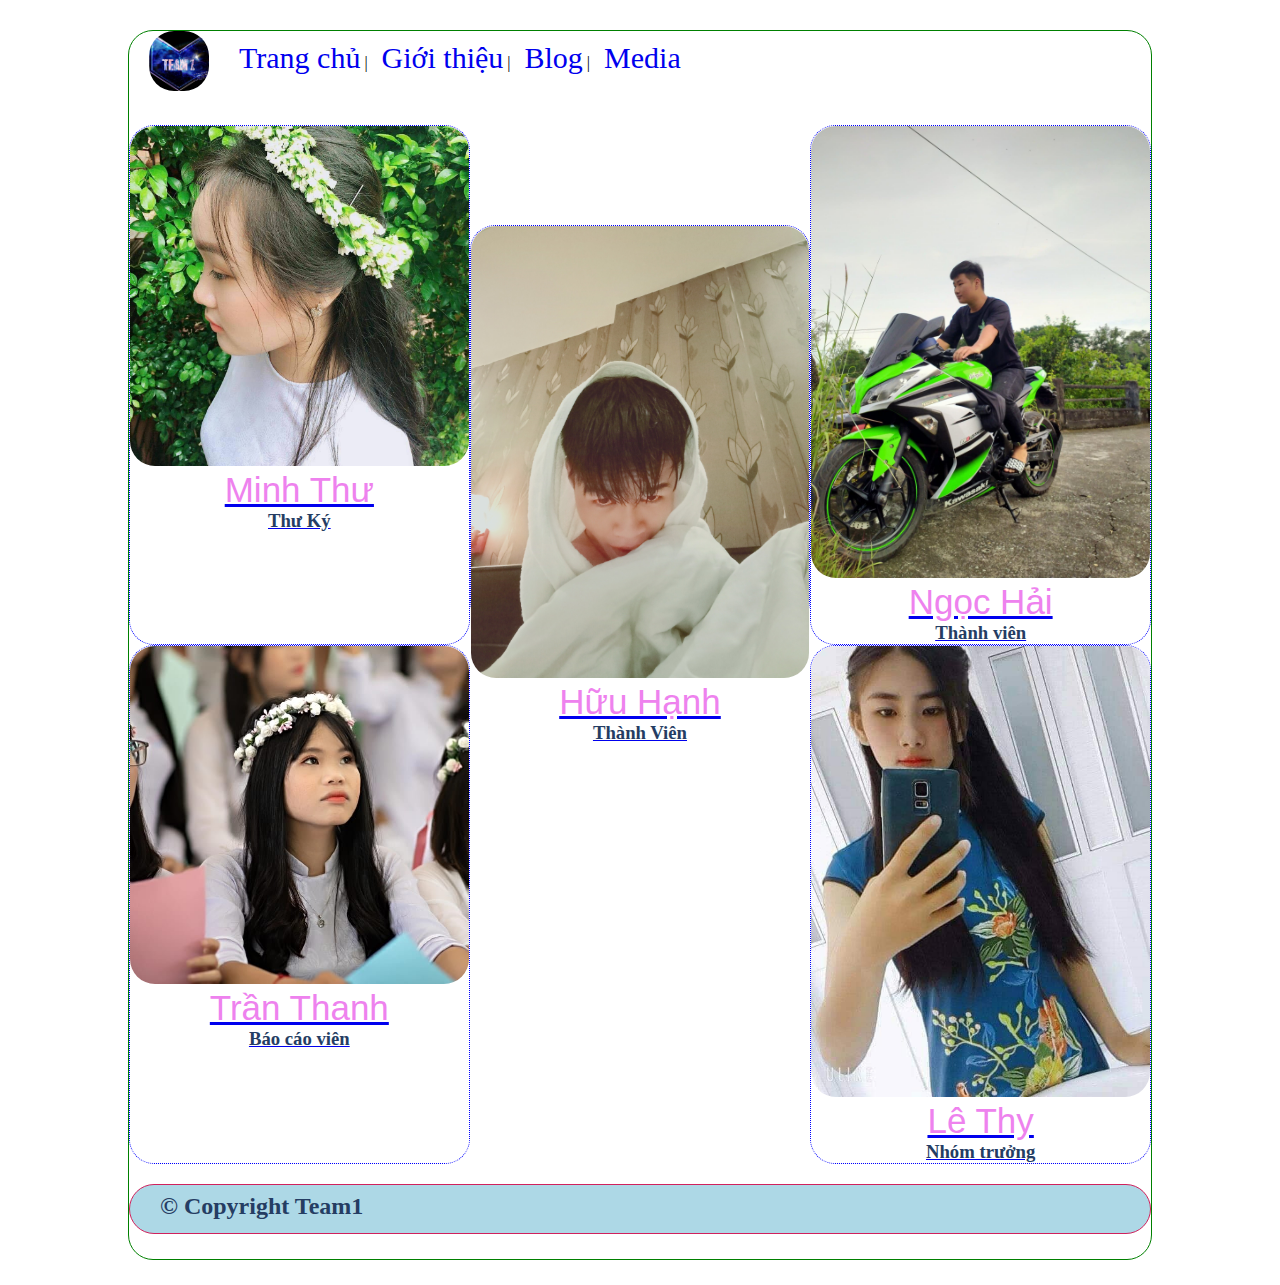
<file: index.html>
<!DOCTYPE html>
<html lang="en" dir="ltr">
  <head>
    <meta charset="utf-8">
    <link rel="stylesheet" href="css/style.css">
    <title></title>
  </head>
  <body>
    <div class="cha">
    <div class="logo">
      <img id="lg" src="img/logo.jpg" alt="">
    </div>
    <nav>
    <a href="#">Trang chủ</a> |
    <a href="#">Giới thiệu</a> |
    <a href="#">Blog</a> |
    <a href="#">Media</a>
  </nav>
  </div>
  <!-- IDEA: kt header -->
<div class="trungtam">
  <div class="cot1">
    <div class="cot1-1">

<a href="nnmt1201/host.html">
  <img src="img/minhthu.jpg" alt="">
  <p>Minh Thư </p>
  <h3>Thư Ký</h3>
</a>

    </div>
    <div class="cot1-2">

<a href="20200113/style.html">
  <img src="img/tranthanh.jpg" alt="">
  <p>Trần Thanh </p>
  <h3>Báo cáo viên</h3>
</a>
  </div>
  </div>
  <div class="cot2">
    <a href="https://www.facebook.com/hohuuhanhDN/">
      <img src="img/hanh.jpg" alt="">
      <p>Hữu Hạnh </p>
      <h3>Thành Viên</h3>
    </a>

  </div>
  <div class="cot3">
    <div class="cot3-1">
      <a href="https://www.facebook.com/haii.ngoc.9699">
        <img src="img/ngochai.jpg" alt="">
        <p>Ngọc Hải </p>
        <h3>Thành viên</h3>
      </a>

  </div>
    <div class="cot3-2">

<a href="https://www.facebook.com/phuongthy.lenguyen.3/">
  <img src="img/lethy.jpg" alt="">
  <p>Lê Thy</p>
  <h3>Nhóm trưởng</h3>
</a>
  </div>
  </div>
  </div>
<!-- IDEA: kt trungtam -->



<div class="footer">
<h2>© Copyright Team1</h2>


</div>












  </body>
</html>
</file>
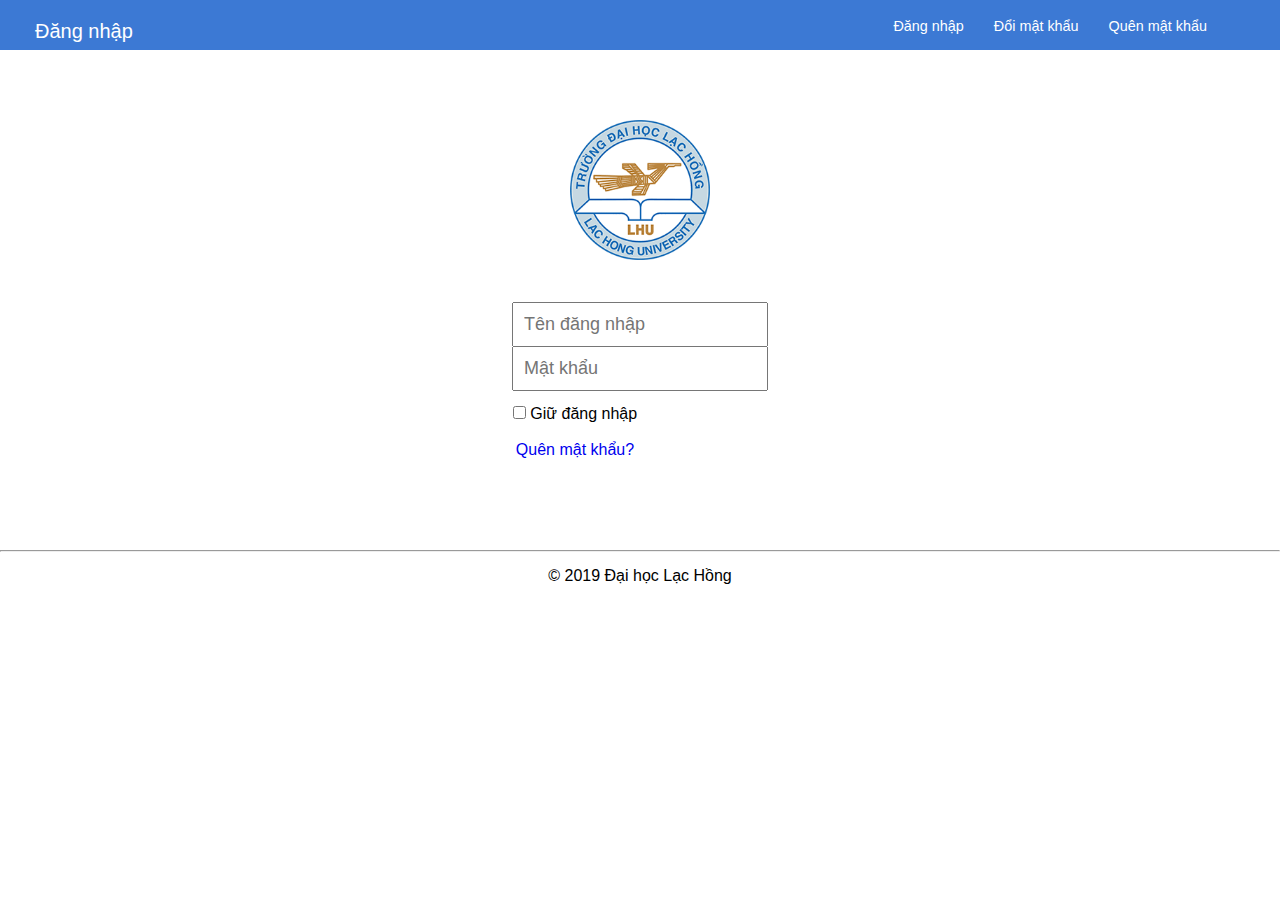
<file: nnmt1201/index.html>
<!DOCTYPE html>
<html lang="en">

<head>
    <meta charset="UTF-8">
    <meta name="viewport" content="width=device-width, initial-scale=1.0">
    <title>Sign In</title>
    <link rel="stylesheet" href="CSS/style.css">
</head>

<body>
    <div id="top">
        <span id="navbar">Đăng nhập</span>
        <!--  <button type="button" data-toggle="collapse" data-target="#">
            <span class="icon-bar"></span>
            <span class="icon-bar"></span>
            <span class="icon-bar"></span>
        </button>
        -->
        <ul>
            
            
            <li><a href="#">Quên mật khẩu</a></li>
            <li><a href="#">Đổi mật khẩu</a></li>
            <li><a href="#">Đăng nhập</a></li>
        </ul>

    </div>

    <div id="center">
    <div class="img">
        <img src="image/logo-lachong.png" alt="">
    </div>
    <div class="form-signin">
        <form>
            <label for="signin"></label><br>
            <input type="text" id="signin" class="control" name="signin" value="" placeholder="Tên đăng nhập" style="margin-bottom: -1px;"><br>
            <label for="pass"></label>
            <input type="text" id="pass" class="control" name="pass" value="" placeholder="Mật khẩu"><br>
            <input type="checkbox" id="checkbox" class="checkbox">
            <label for="checkbox" class="checkbox2">Giữ đăng nhập</label>
          </form> 
          <br>
          <a href="#">Quên mật khẩu?</a>
    </div>
    </div>
    <hr>
    <footer>
        <div class="bottom">&copy; 2019 Đại học Lạc Hồng</div>
    </footer>

</body>

</html>
</file>
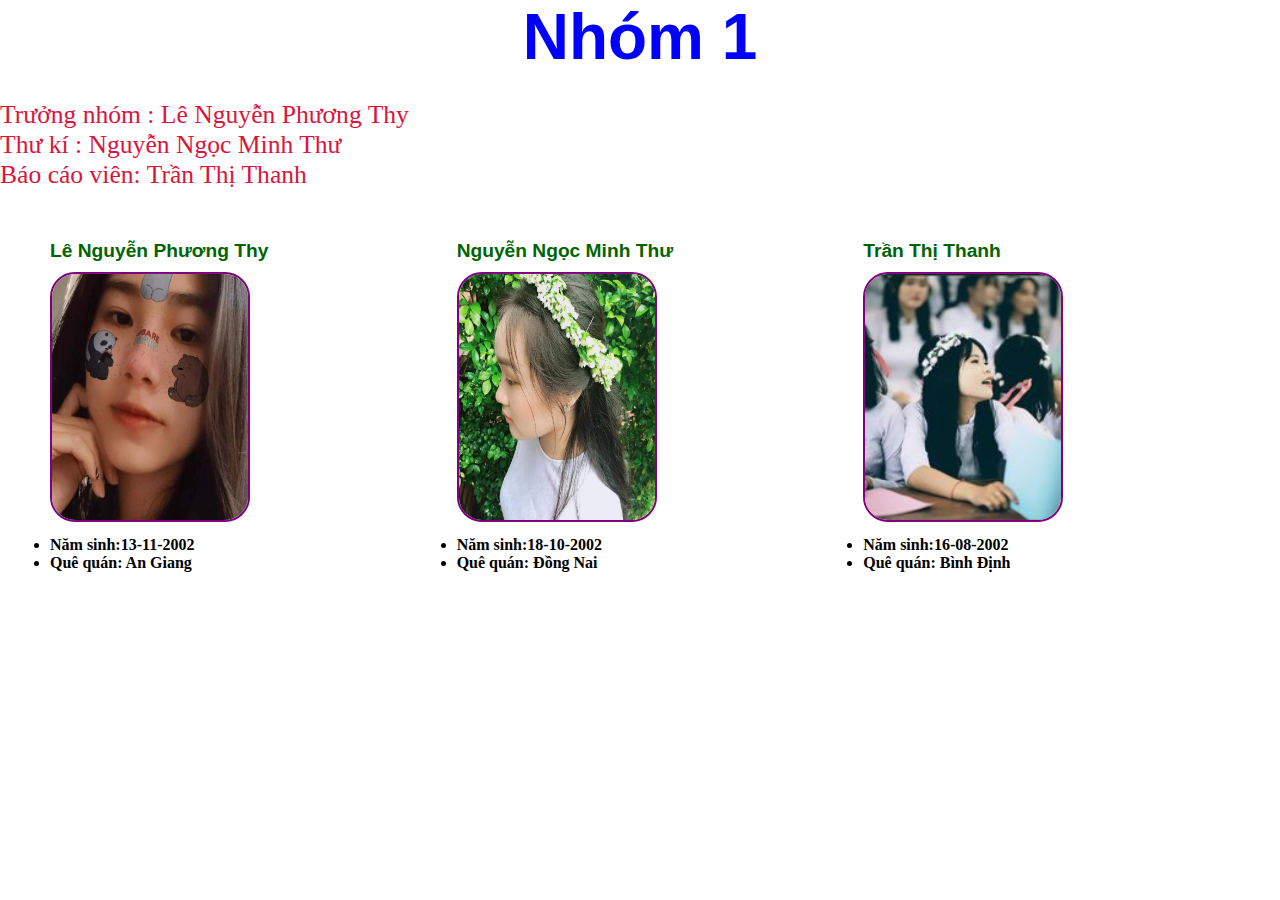
<file: 20200113/20211207/index.html>
<!DOCTYPE html>
<html lang="en">
<head>
    <meta charset="UTF-8">
    <meta name="viewport" content="width=device-width, initial-scale=1.0">
    <title>Document</title>
    <link rel="stylesheet" href="style.css">
</head>
<body>
    <div id="container">
        <div id="header">
            <h1>Nhóm 1</h1>
        </div>
        <div id="menu">
          <p>Trưởng nhóm : Lê Nguyễn Phương Thy</p>
          <p>Thư kí      : Nguyễn Ngọc Minh Thư</p>
          <p>Báo cáo viên: Trần Thị Thanh</p>
        </div>
        <div id="content">
            <div class="thy">
                <h2>Lê Nguyễn Phương Thy</h2>
                <img src="image/Thy.jpg" alt="">
                <ul>
                    <li>Năm sinh:13-11-2002</li>
                    <li>Quê quán: An Giang</li>
                </ul>
            </div>
            <div class="thu">
                <h2>Nguyễn Ngọc Minh Thư</h2>
                <img src="image/Minh Thư.jpg" alt="">
                <ul>
                    <li>Năm sinh:18-10-2002</li>
                    <li>Quê quán: Đồng Nai</li>
                </ul>
            </div>
            <div class="thanh">
                <h2>Trần Thị Thanh</h2>
                <img src="image/Thanh Trần.jpg" alt="">
                <ul>
                    <li>Năm sinh:16-08-2002</li>
                    <li>Quê quán: Bình Định</li>
                </ul>
            </div>
        </div>
    </div>
</body>
</html>
</file>
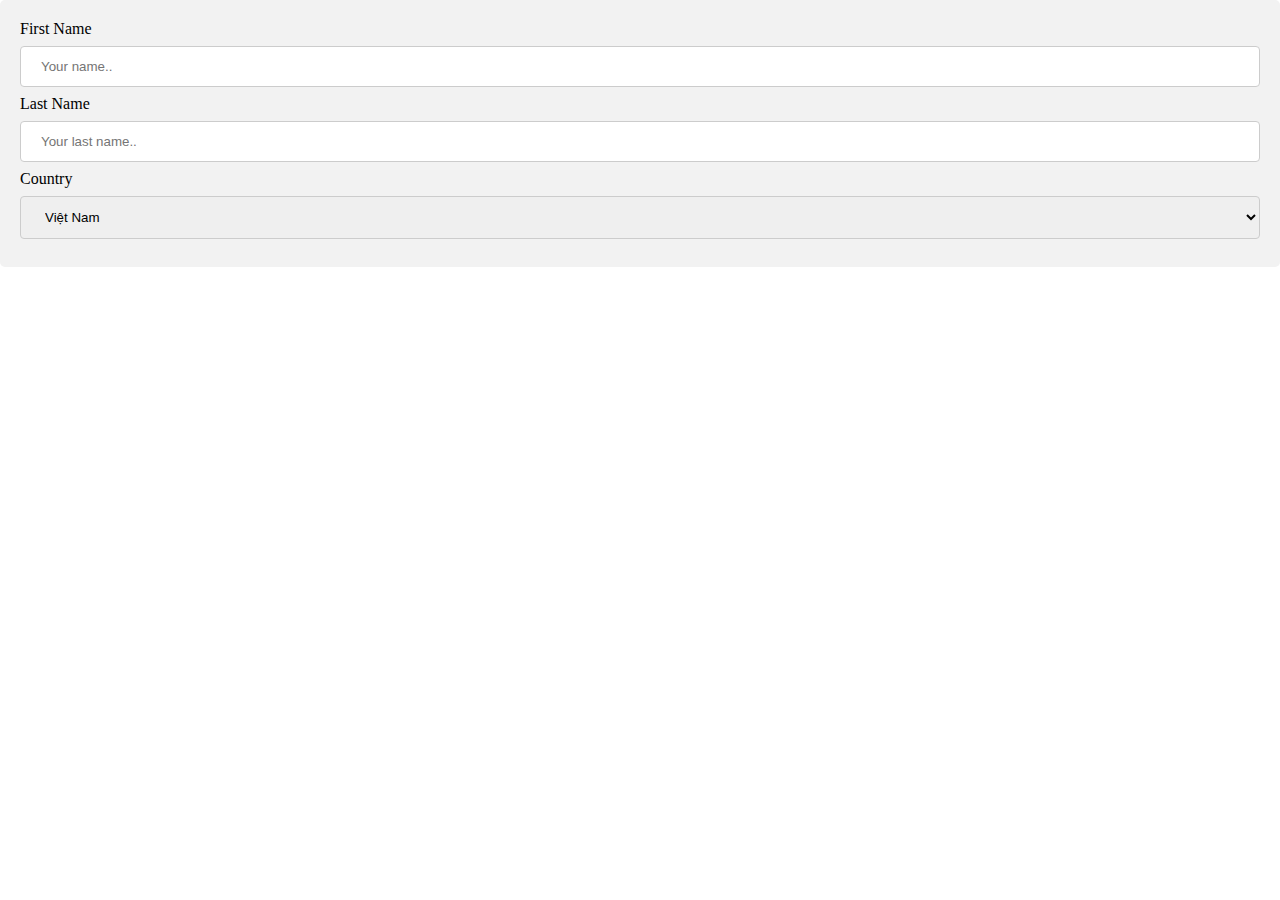
<file: 20200113/index03.html>
<!DOCTYPE html>
<html lang="en">
<head>
    <meta charset="UTF-8">
    <meta name="viewport" content="width=device-width, initial-scale=1.0">
    <title>Document</title>
    <link rel="stylesheet" href="index.css">
</head>
<body>
    <div id="container">
        <form action="">
            <label for="fname">First Name</label>
            <input type="text" id="fname" name="firstname" placeholder="Your name..">
            <label for="lname">Last Name</label>
            <input type="text" id="lname" name="lastname" placeholder="Your last name..">
            <label for="country">Country</label>
            <select id="country" name="country">
            <option value="australia">Việt Nam</option>
            <option value="canada">Hàn Quốc</option>
            <option value="usa">Nhật Bản</option>
            </select>
        </form>
    </div>
</body>
</html>
</file>
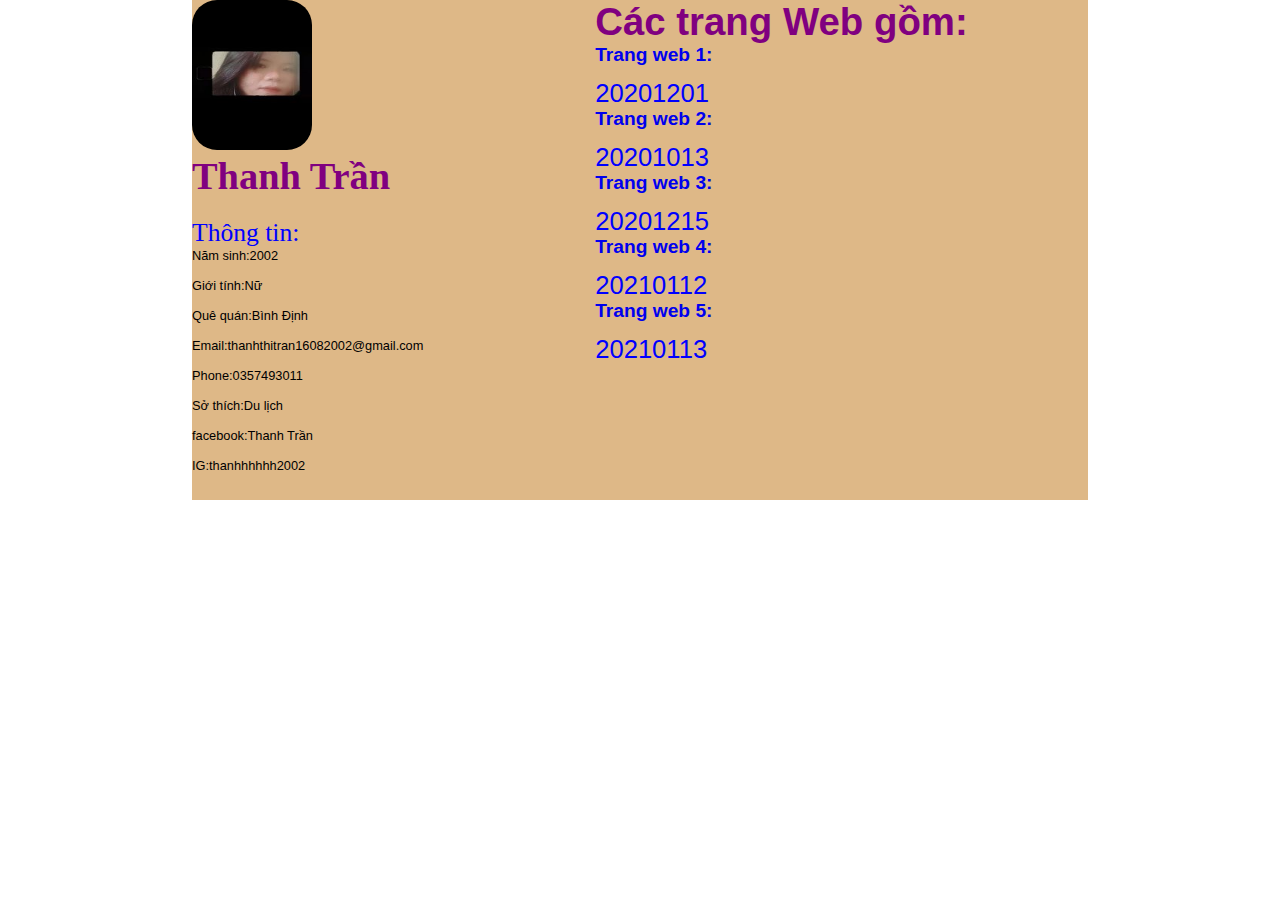
<file: 20200113/style.html>
<!DOCTYPE html>
<html lang="en">
<head>
    <meta charset="UTF-8">
    <meta name="viewport" content="width=device-width, initial-scale=1.0">
    <title>Document</title>
    <link rel="stylesheet" href="style.css">
</head>
<body>
    <div id="container">
            <div id="menu">
                    <img src="image/thanh.jpg" alt="">
                    <h1>Thanh Trần</h1>
                   <p>Thông tin:</p>
                
                <ul>
                    <li>Năm sinh:2002</li>
                    <br>
                    <li>Giới tính:Nữ</li>
                    <br>
                    <li>Quê quán:Bình Định</li>
                    <br>
                    <li>Email:thanhthitran16082002@gmail.com</li>
                    <br>
                    <li>Phone:0357493011</li>
                    <br>
                    <li>Sở thích:Du lịch</li>
                    <br>
                    <li>facebook:Thanh Trần</li>
                    <br>
                    <li>IG:thanhhhhhh2002</li>
                </ul>
           </div>
            <div id="main">
                <h1>Các trang Web gồm:</h1>
                <a href="today.html">
                    <h2>Trang web 1:</h2>
                    <p>20201201</p>
                </a>
                <a href="index03.html">
                    <h2>Trang web 2:</h2>
                    <p>20201013</p>
                </a>
                <a href="20211207/index.html">
                    <h2>Trang web 3:</h2>
                    <p>20201215</p>
                </a>
                <a href="20211207/index01.html">
                    <h2>Trang web 4:</h2>
                    <p>20210112</p>
                </a>
                <a href="20211207/index02.html">
                    <h2>Trang web 5:</h2>
                    <p>20210113</p>
                </a>
            </div>  
    </div>
</body>
</html>
</file>
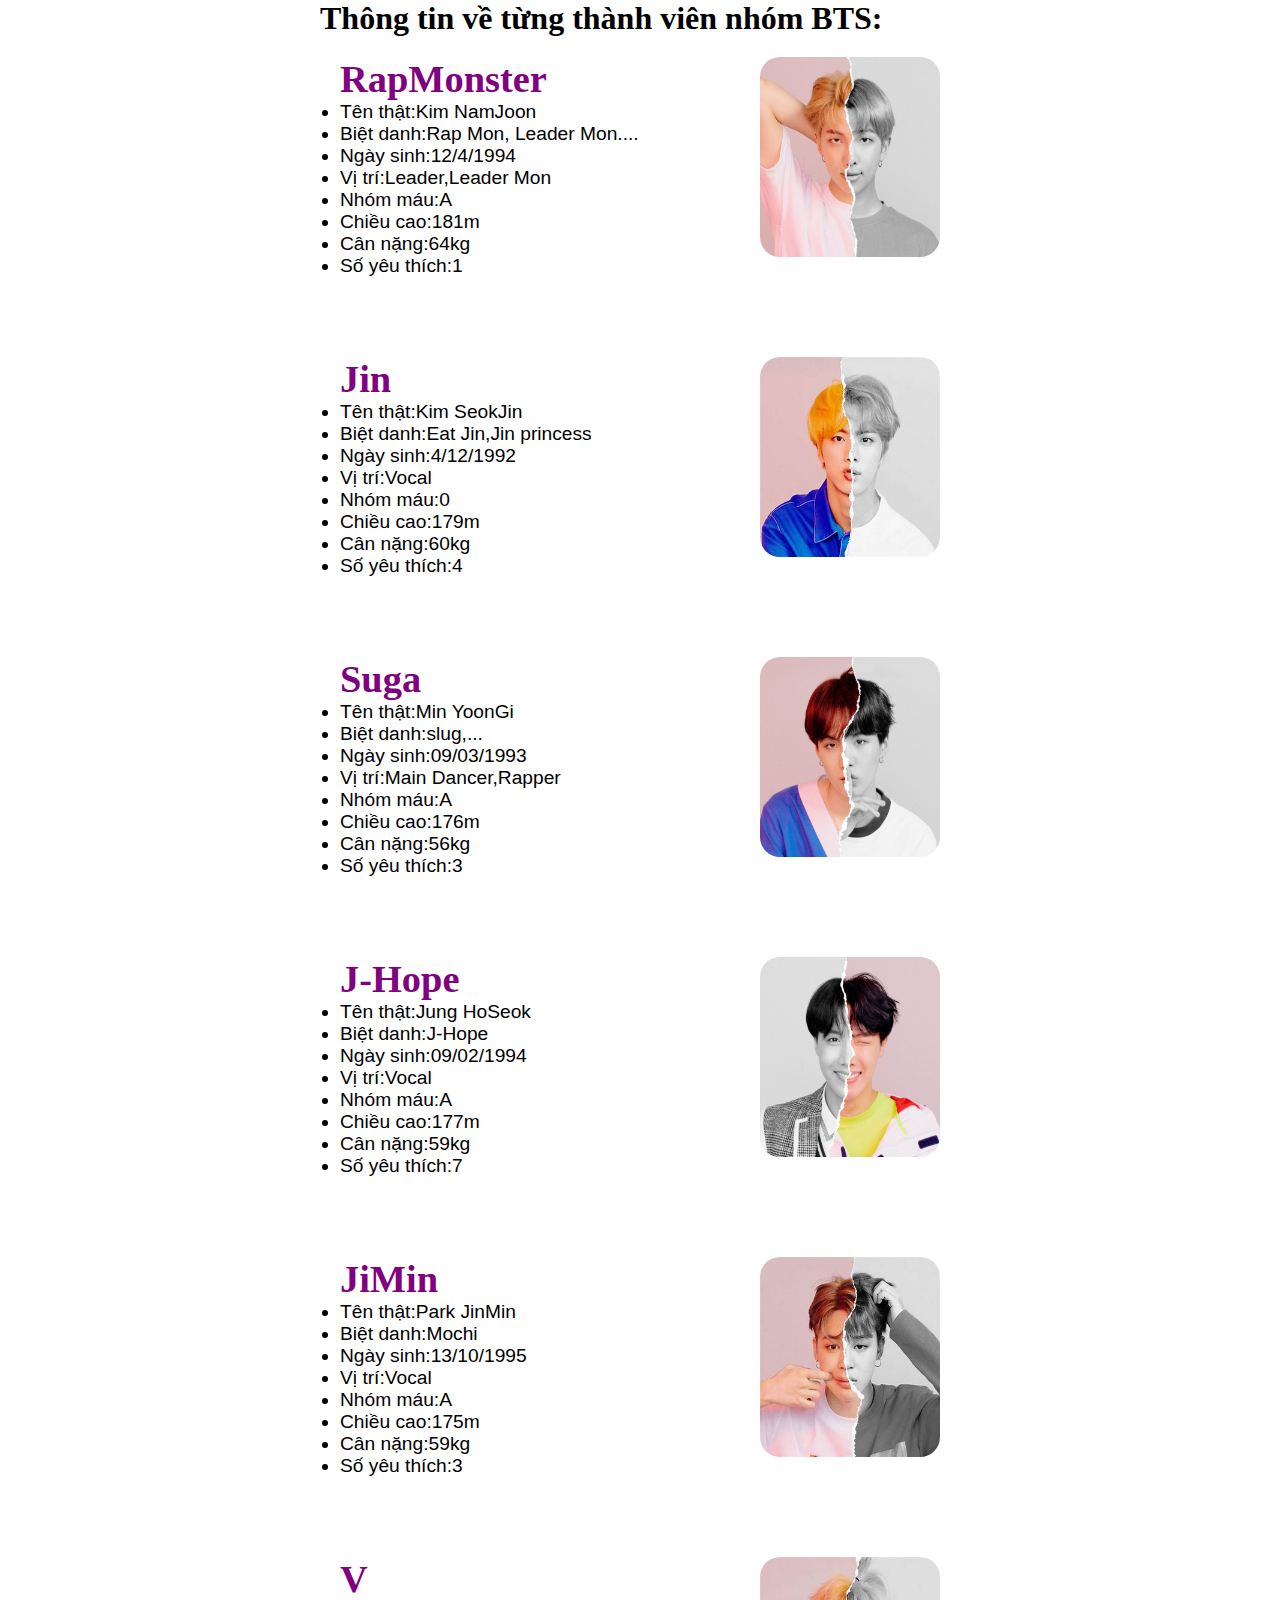
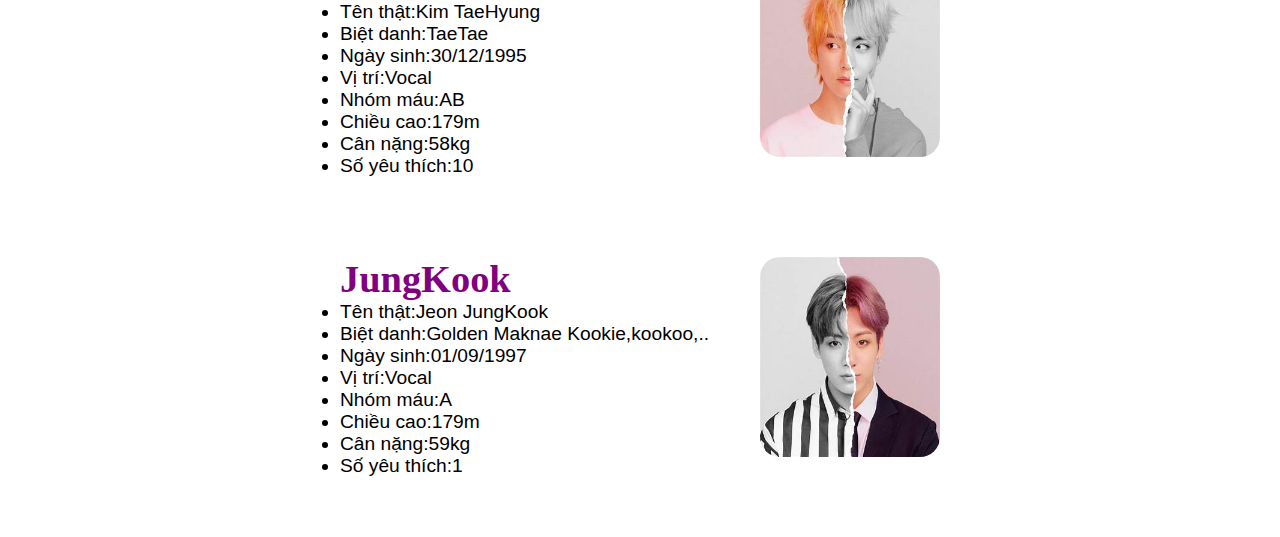
<file: 20200113/today.html>
<!DOCTYPE html>
<html lang="en">
<head>
    <meta charset="UTF-8">
    <meta name="viewport" content="width=device-width, initial-scale=1.0">
    <title>Document</title>
    <link rel="stylesheet" href="today.css">
</head>
<body>
    <div id="container">
        <h1>Thông tin về từng thành viên nhóm BTS:</h1>
            <div id="main-1">
            <img src="image/RM.jpg" alt="">
            <h2>RapMonster</h2>
            
                <ul>
                    <li>Tên thật:Kim NamJoon</li>
                    <li>Biệt danh:Rap Mon, Leader Mon....</li>
                    <li>Ngày sinh:12/4/1994</li>
                    <li>Vị trí:Leader,Leader Mon</li>
                    <li>Nhóm máu:A</li>
                    <li>Chiều cao:181m</li>
                    <li>Cân nặng:64kg</li>
                    <li>Số yêu thích:1</li>
                </ul>
            </div>
            <div id="main-1">
                <img src="image/Jin.jpg" alt="">
                <h2>Jin</h2>
                <ul>
                    <li>Tên thật:Kim SeokJin</li>
                    <li>Biệt danh:Eat Jin,Jin princess</li>
                    <li>Ngày sinh:4/12/1992</li>
                    <li>Vị trí:Vocal</li>
                    <li>Nhóm máu:0</li>
                    <li>Chiều cao:179m</li>
                    <li>Cân nặng:60kg</li>
                    <li>Số yêu thích:4</li>
                </ul>
            </div>
            <div id="main-1">
                <img src="image/Suga.jpg" alt="">
                <h2>Suga</h2>
                <ul>
                    <li>Tên thật:Min YoonGi</li>
                    <li>Biệt danh:slug,...</li>
                    <li>Ngày sinh:09/03/1993</li>
                    <li>Vị trí:Main Dancer,Rapper</li>
                    <li>Nhóm máu:A</li>
                    <li>Chiều cao:176m</li>
                    <li>Cân nặng:56kg</li>
                    <li>Số yêu thích:3</li>
                </ul>
            </div>
            <div id="main-1">
                <img src="image/J-Hope.jpg" alt="" >
                <h2>J-Hope</h2>
                <ul>
                    <li>Tên thật:Jung HoSeok</li>
                    <li>Biệt danh:J-Hope</li>
                    <li>Ngày sinh:09/02/1994</li>
                    <li>Vị trí:Vocal</li>
                    <li>Nhóm máu:A</li>
                    <li>Chiều cao:177m</li>
                    <li>Cân nặng:59kg</li>
                    <li>Số yêu thích:7</li>
                </ul>
            </div>
            <div id="main-1">
                <img src="image/JiMin.jpg" alt="">
                <h2>JiMin</h2>
                <ul>
                    <li>Tên thật:Park JinMin</li>
                    <li>Biệt danh:Mochi</li>
                    <li>Ngày sinh:13/10/1995</li>
                    <li>Vị trí:Vocal</li>
                    <li>Nhóm máu:A</li>
                    <li>Chiều cao:175m</li>
                    <li>Cân nặng:59kg</li>
                    <li>Số yêu thích:3</li>
                </ul>
             </div>
            <div id="main-1">
                <img src="image/V.jpg" alt="">
                <h2>V</h2>
                <ul>
                    <li>Tên thật:Kim TaeHyung</li>
                    <li>Biệt danh:TaeTae</li>
                    <li>Ngày sinh:30/12/1995</li>
                    <li>Vị trí:Vocal</li>
                    <li>Nhóm máu:AB</li>
                    <li>Chiều cao:179m</li>
                    <li>Cân nặng:58kg</li>
                    <li>Số yêu thích:10</li>
                </ul>
             </div>
            <div id="main-1">
                <img src="image/JK.jpg" alt="">
                <h2>JungKook</h2>
                <ul>
                    <li>Tên thật:Jeon JungKook</li>
                    <li>Biệt danh:Golden Maknae Kookie,kookoo,..</li>
                    <li>Ngày sinh:01/09/1997</li>
                    <li>Vị trí:Vocal</li>
                    <li>Nhóm máu:A</li>
                    <li>Chiều cao:179m</li>
                    <li>Cân nặng:59kg</li>
                    <li>Số yêu thích:1</li>
                </ul>
            </div>
    </div>
</body>
</html>
</file>
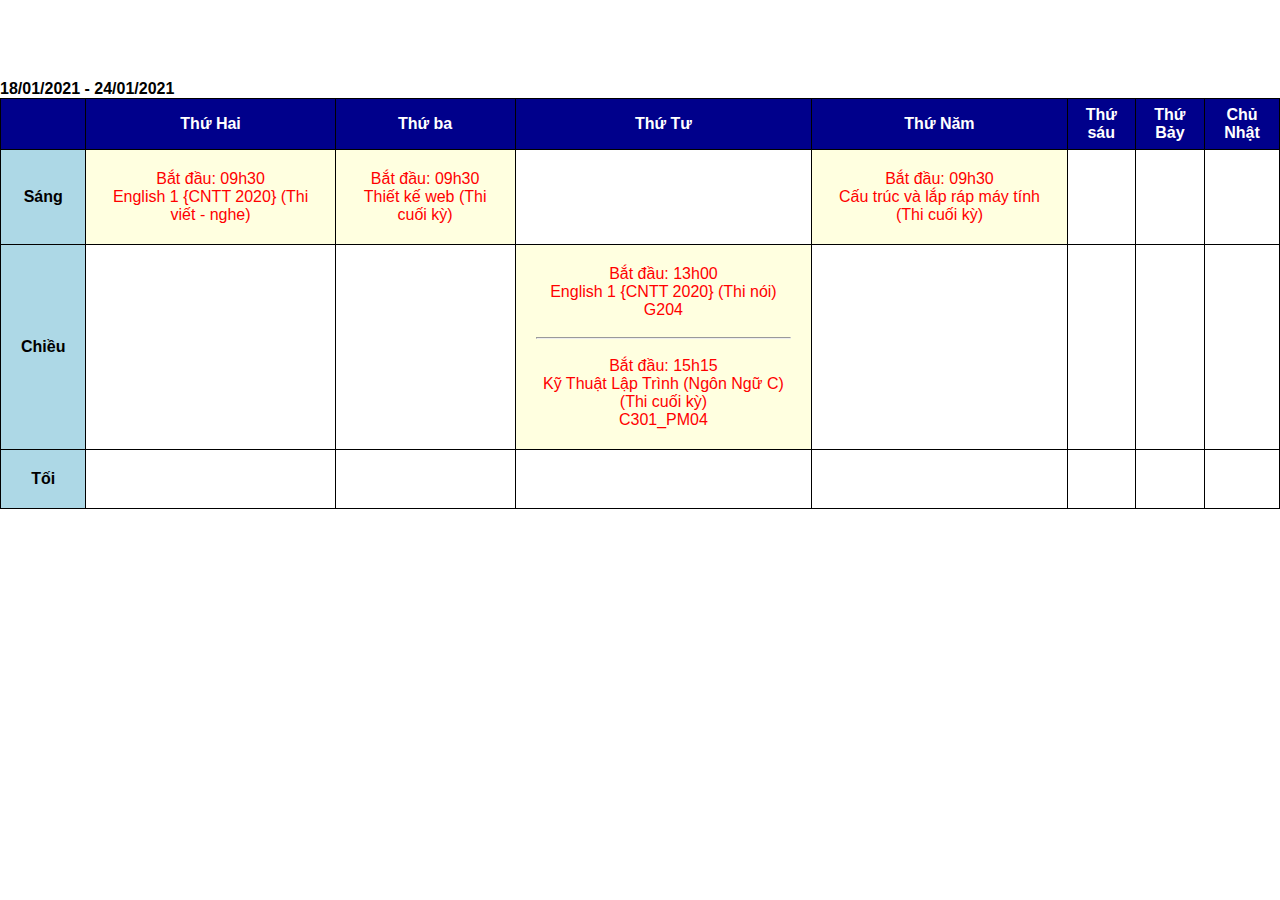
<file: nnmt1201/index03.html>
<!DOCTYPE html>
<html lang="en">

<head>
    <meta charset="UTF-8">
    <meta name="viewport" content="width=device-width, initial-scale=1.0">
    <title>Lịch Thi</title>
    <link rel="stylesheet" href="CSS/style03.css">
</head>

<body>
    <div id="container">
        <h4>18/01/2021 - 24/01/2021</h4>
        <table>
            <tr class="tr1">
                <td class="small"></td>
                <td class="small">Thứ Hai</td>
                <td class="small">Thứ ba</td>
                <td class="small">Thứ Tư</td>
                <td class="small">Thứ Năm</td>
                <td class="small">Thứ sáu</td>
                <td class="small">Thứ Bảy</td>
                <td class="small">Chủ Nhật</td>
            </tr>
            <tr>
                <td class="lightblue">Sáng</td>
                <td class="ngaythi">Bắt đầu: 09h30 <br>English 1 {CNTT 2020} (Thi viết - nghe)</td>
                <td class="ngaythi">Bắt đầu: 09h30 <br> Thiết kế web (Thi cuối kỳ)</td>
                <td></td>
                <td class="ngaythi">Bắt đầu: 09h30 <br> Cấu trúc và lắp ráp máy tính (Thi cuối kỳ)</td>
                <td></td>
                <td></td>
                <td></td>
            </tr>
            <tr>
                <td class="lightblue">Chiều</td>
                <td></td>
                <td></td>
                <td class="ngaythi">Bắt đầu: 13h00 <br> English 1 {CNTT 2020} (Thi nói) <br> G204
                <br> <br><hr> <br>
                Bắt đầu: 15h15 <br>                
                Kỹ Thuật Lập Trình (Ngôn Ngữ C) (Thi cuối kỳ)
                <br>
                C301_PM04</td>
                <td></td>
                <td></td>
                <td></td>
                <td></td>
            </tr>
            <tr>
                <td class="lightblue">Tối</td>
                <td></td>
                <td></td>
                <td></td>
                <td></td>
                <td></td>
                <td></td>
                <td></td>
            </tr>
        </table>
    </div>

</body>

</html>
</file>
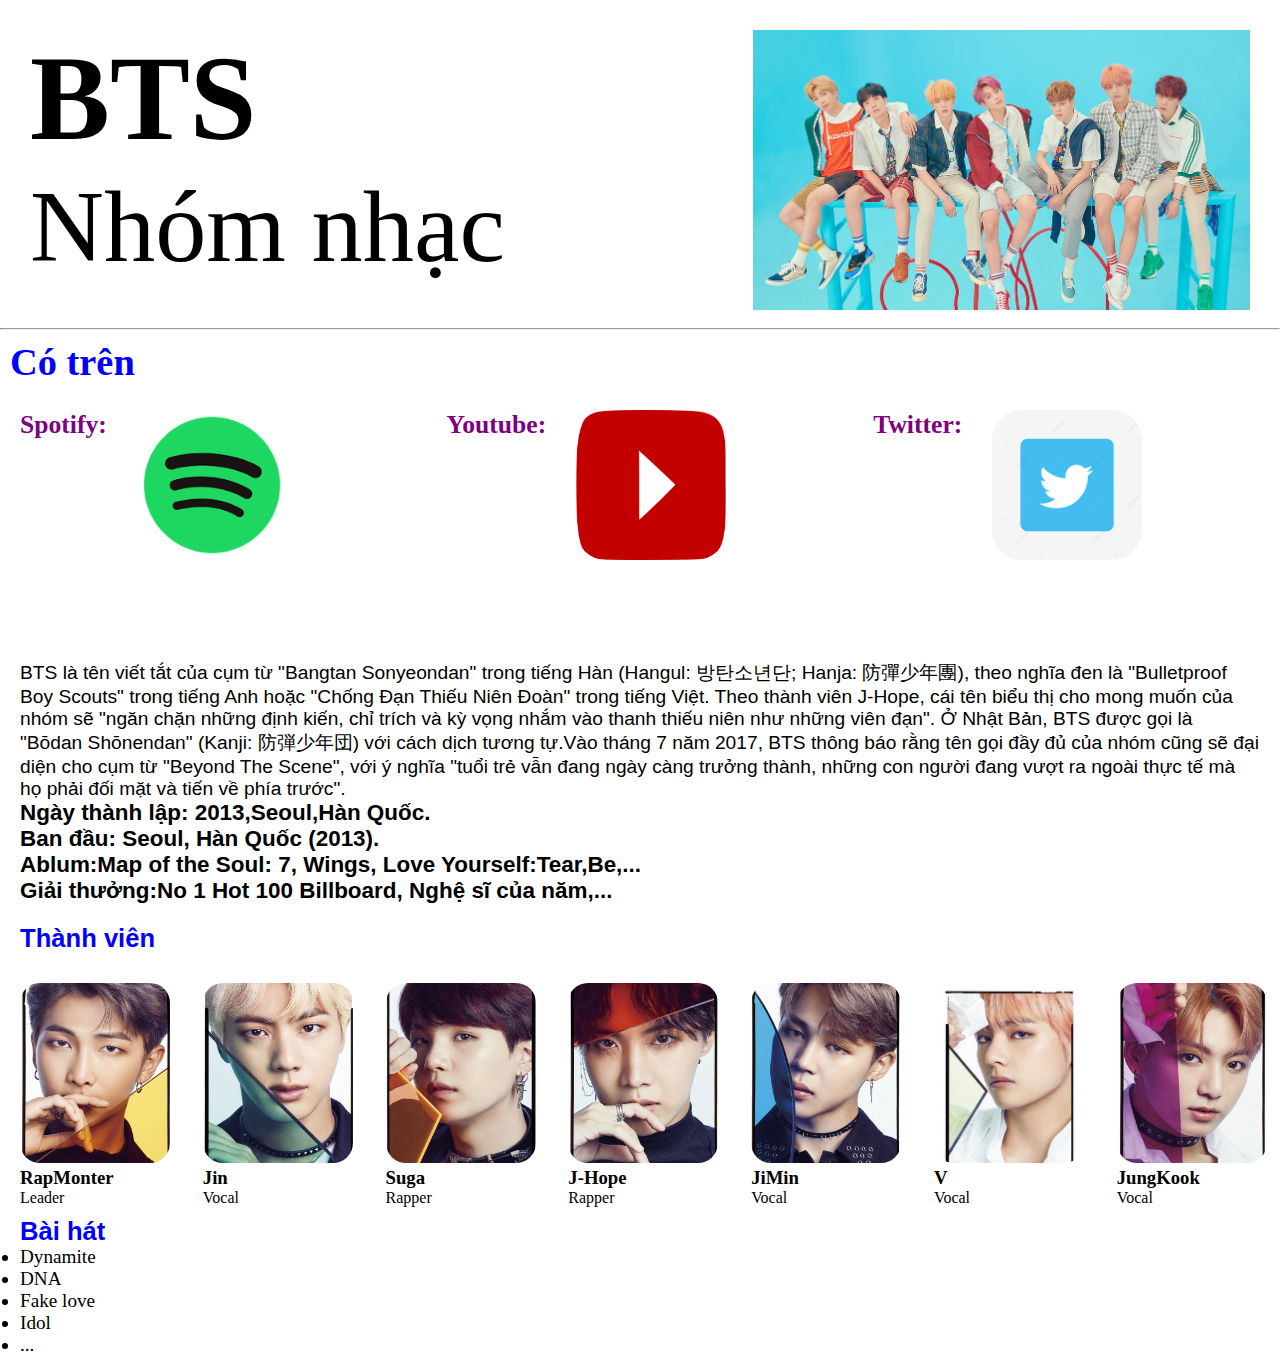
<file: 20200113/20211207/index02.html>
<!DOCTYPE html>
<html lang="en">
<head>
    <meta charset="UTF-8">
    <meta name="viewport" content="width=device-width, initial-scale=1.0">
    <title>Document</title>
    <link rel="stylesheet" href=" style02.css">
</head>
<body>
    <div id="container">
        <div id="header">
            <img src="image/bts-thanh-vien.jpg" alt="">
            <div class="sub">
                <h3>BTS</h3>
                <p>Nhóm nhạc</p>
            </div> 
        </div>
        <br>
        <hr>
        <div id="main">
            <h2>Có trên</h2>
            <div class="main-a"><img src="image/spotify-ung-dung-nghe-nhac-am-thanh-chat-luong-cao-logo-19-05-2020.png" alt="">
            <p>Spotify:</p>
            </div>
            <div class="main-a">
            <img src="image/youtube-1495277__340.webp" alt="">
            <p>Youtube:</p>
            </div>
            <div class="main-a"><img src="image/md_5b32227ca3eb9.jpg" alt="">
            <p>Twitter:</p>
            </div>
        </div>
            
        </div>
        <div id="menu">
            <p>BTS là tên viết tắt của cụm từ "Bangtan Sonyeondan" trong tiếng Hàn (Hangul: 방탄소년단; Hanja: 防彈少年團), theo nghĩa đen là "Bulletproof Boy Scouts" trong tiếng Anh hoặc "Chống Đạn Thiếu Niên Đoàn" trong tiếng Việt. Theo thành viên J-Hope, cái tên biểu thị cho mong muốn của nhóm sẽ "ngăn chặn những định kiến, chỉ trích và kỳ vọng nhắm vào thanh thiếu niên như những viên đạn". Ở Nhật Bản, BTS được gọi là "Bōdan Shōnendan" (Kanji: 防弾少年団) với cách dịch tương tự.Vào tháng 7 năm 2017, BTS thông báo rằng tên gọi đầy đủ của nhóm cũng sẽ đại diện cho cụm từ "Beyond The Scene", với ý nghĩa "tuổi trẻ vẫn đang ngày càng trưởng thành, những con người đang vượt ra ngoài thực tế mà họ phải đối mặt và tiến về phía trước".</p>
            <h3>Ngày thành lập: 2013,Seoul,Hàn Quốc.</h3>
            <h3>Ban đầu: Seoul, Hàn Quốc (2013).</h3>
            <h3>Ablum:Map of the Soul: 7, Wings, Love Yourself:Tear,Be,...</h3>
            <h3>Giải thưởng:No 1 Hot 100 Billboard, Nghệ sĩ của năm,...</h3>
        </div>
        <div id="content">
            <h2>Thành viên</h2>
            <div class="content-1">
                <img src="image/RM.jpg" alt="">
                <h3>RapMonter</h3>
                <p>Leader</p>
            </div>
            <div class="content-1">
                <img src="image/Jin.jpg" alt="">
                <h3>Jin</h3>
                <p>Vocal</p>
            </div>
            <div class="content-1">
                <img src="image/YoonGi.jpg" alt="">
                <h3>Suga</h3>
                <p>Rapper</p>
            </div>
            <div class="content-1">
                <img src="image/J-Hope.jpg" alt="">
                <h3>J-Hope</h3>
                <p>Rapper</p>
            </div>
            <div class="content-1">
                <img src="image/JiMin.jpg" alt="">
                <h3>JiMin</h3>
                <p>Vocal</p>
            </div>
            <div class="content-1">
                <img src="image/V.jpg" alt="">
                <h3>V</h3>
                <p>Vocal</p>
            </div>
            <div class="content-1">
                <img src="image/JungKook.jpg" alt="">
                <h3>JungKook</h3>
                <p>Vocal</p>
            </div>
        </div>
        <div id="main-content">
            <h2>Bài hát</h2>
            <ul>
                <li>Dynamite</li>
                <li>DNA</li>
                <li>Fake love</li>
                <li>Idol</li>
                <li>...</li>
            </ul>
        </div>

        
    </div>
</body>
</html>
</file>
<file: css/style.css>
*{
  padding: 0;
  margin: 0;
}
#lg{
  width: 60px;
margin-left: 20px;}
  body{

    margin-left: 10%;
    margin-right: 10%;
    margin-top: 30px;
    border: 1px solid green;
    border-radius: 25px;
    margin-bottom: 25px;
    padding-bottom: 25px;
  }
.cha{
  display: flex;
  flex-wrap: wrap;
}
nav{
  margin-top: 10px;
  margin-left: 20px;
}
nav a{
  text-decoration: none;
  font-family: tahoma;
  font-size: 30px;
  margin-left: 10px;
}
.trungtam{
  display: grid;
  margin-top: 30px;
  grid-template-columns: 1fr 1fr 1fr;

}
.cot1, .cot3{

  height:300px;
}
.cot1-1, .cot1-2, .cot2, .cot3-1, .cot3-2{
  border: dotted 1px blue;
  text-align: center;

    border-radius: 25px;

}


.cot1, .cot3{

  height:100%;
  display: grid;
  grid-template-rows: 1fr 1fr;
}
img{
  width: 100%;
    border-radius: 25px;

}
.cot2{
  margin-top: 100px;
  height: 400px;
}
p{
  font-size: 35px;
  font-weight: 30px;
  font-family: arial;
  color: violet;
}
h3{
  color: #253d63;
}
.footer{
  height: 40px;
  color: #253d63;
  margin-top: 20px;
  padding-top: 8px;
  padding-left: 30px;
  background: lightblue;
  border-radius: 25px;
  border: 1px solid #d1215c;
}
a:hover{
  color: #d1215c;
}
.cot1-1:hover, .cot1-2:hover, .cot2:hover, .cot3-1:hover, .cot3-2:hover{
  background: #eef5cb;

}
</file>
<file: nnmt1201/CSS/style.css>
*{
    margin: 0;
    padding: 0;
    box-sizing: border-box;
}
body{
    font-family: Arial, Helvetica, sans-serif;
    background-color: white;
}
#top{
    background-color:#3c79d4;
    width: 100%;
    height: 50px;
}
#top ul{
    list-style-type: none;
    overflow: hidden;
      width: 30%;
}
#top li a{
    font-size: 0.9em;
    float: right;
    margin: 18px 15px;
    text-decoration: none;
    color: white;
}
#navbar{
    float: left;
    margin: 20px 35px;
    font-size: 1.25em;
    font-weight: 500;
    color: white;
    width: 60%;
    
}
/*button{
    width: 40px;
    height: 40px;
    position: relative;
    float: right;
    padding: 9.5px 6px;
    margin-top: 8px;
    margin-right: 15px;
    margin-bottom: 8px;
}
.icon-bar{
    margin-bottom: 3px;
    display: block;
    width: 22px;
    height: 3px;
    border-radius: 2px;
    background-color: black;
}
*/
#center{
    width: 100%;
    height: 500px;
    margin: auto;
}
.img{
    padding: 70px 0px 20px;
    text-align: center;    
}
.img img{
   width: 140px;
   height: 140px;
}
.form-signin{
    padding: 0 auto;
    text-align: center;
}
.form-signin .control{
    padding: 10px;
    font-size: 18px;
    font-weight: 400;
}
.form-signin .checkbox{
    margin-top: 15px;
    margin-right: 0px;
    
}
.checkbox2{
    margin-right: 130px;
}

.form-signin a{
    text-decoration: none;
    margin-right: 130px;
}
footer .bottom{
    padding: 15px;
    text-align: center;
}
</file>
<file: 20200113/20211207/style.css>
*{
    margin: 0;
    box-sizing: border-box;
    padding: 0;
    }
#container{
    width: 100%;

}
#header{
    color: blue;
    text-align: center;
    height: 100px;
    font-family: Arial, Helvetica, sans-serif;
    font-size: 2.5vw;
    
}
#menu{
    color: crimson;
    height: 100px;
    font-size: 2vw;

}

#content{
    width: 100%;
    padding: 30px;
}
img{
    border-radius: 25px;
    width: 200px;
    height: 250px;
    background-color: lavenderblush;
    border: 2px solid purple;

}
h2{
    color: darkgreen;
    font-family: Verdana, Geneva, Tahoma, sans-serif;
    font-size: 1.5vw;
    padding-bottom: 10px;
}
.thu,.thanh,.thy{
    width: 33.33%;
    height: 350px;
    float: left;
    font-weight: bolder;
    padding: 10px 20px;
}
ul{
    padding-top: 10px;
}
</file>
<file: 20200113/index.css>
*{
    margin: 0;
    padding: 0;
    box-sizing: border-box;
}
#container{
  border-radius: 5px;
  background-color: #f2f2f2;
  padding: 20px;
}
input[type=text], select {
    width: 100%;
    padding: 12px 20px;
    margin: 8px 0;
    display: inline-block;
    border: 1px solid #ccc;
    border-radius: 4px;
    box-sizing: border-box;
  }
</file>
<file: 20200113/style.css>
*{
    padding: 0;
    margin: 0;
    box-sizing: border-box;
}
#container{
    width: 70%;
    background-color: burlywood;
    height: 500px;
    margin: 0 auto;
    
}
img{
    border-radius: 25px;
    height: 150px;
    width: 120px;
    
}
p{
    color: blue;
    font-size: 2vw;
    padding-top:20px;
}   
ul{
    list-style-type: none;
    font-size: 1vw;
    font-family: Arial, Helvetica, sans-serif;
    
}
#menu{
    width: 45%;
    height: 600px;
    float: left;
}
a {
    text-decoration: none;
    padding: 60px;
    
}   
h1{
    color:purple;
    font-size: 3vw;  
}    
#main{
    width: 95%;
    height: 600px;
    font-family: Arial, Helvetica, sans-serif;
    font-size: 1vw;
    
}
h2{
    float: left;
    
}
</file>
<file: 20200113/today.css>
*{
    margin: 0;
    padding: 0;
    box-sizing: border-box;
}
#container{
    width: 50%;
    margin: 0 auto;
}
#container img:hover{
    border: 1px solid black
}
img {
    border-radius: 20px;
    height: 200px;
    width: 180px;
    float: right;   
}
#main-1{
    height: 300px;
    padding: 20px;
   
}
ul{
    font-size: 1.5vw;
    font-family: Arial, Helvetica, sans-serif;
}
h2{
    font-size: 3vw;
    color: purple;
}
</file>
<file: nnmt1201/CSS/style03.css>
*{
    margin: 0;
    padding: 0;
    box-sizing: border-box;
}
body{
    font-family: Arial, Helvetica, sans-serif;
}
#container{
    width: 100%;
    margin: auto 0;
    margin-top: 80px;
    
}
table{
    border-collapse: collapse;
    
}
table td{
    padding: 20px;
    border: 1px solid black;
    text-align: center;
    
}
.tr1{
    background-color: darkblue;
    color: white;
    text-align: center;
    font-weight: 700;
}
.lightblue{
    background-color: lightblue;
    font-weight: 700;
}
.ngaythi{
    background-color: lightyellow;
    color: red;
   
}
hr{
    font-size: 1.3em;
}
.small{
   padding: 7px;
}
</file>
<file: 20200113/20211207/style02.css>
*{
    margin: 0;
    padding: 0;
    box-sizing: border-box;
}
#container{
    width: 100%;
}
#header{
    width: 100%;
    padding: 30px;
}
#header img{
    height: 280px;
    float:right;
}
.sub{
    height: 250px;
    font-size: 8vw;  
}
#main{
    width: 100%;
}
#main img{
    border-radius: 30px;
    width: 150px;
    height: 150px; 
}
#main h2{
    font-size: 3vw;
    padding: 10px;
    height: 80px;
    color: blue;
}
#main p{
    font-size: 2vw;
    color: purple;
    float: left;
    padding-right: 30px;
}
.main-a{
    width: 33.33%;
    height: 250px;
    float: left;
    font-weight: bolder;
    padding: 0 20px;
}
#menu {
    font-family: Verdana, Geneva, Tahoma, sans-serif;
    font-size: 1.5vw;
    padding-bottom: 10px;  
    padding: 0 20px;
}
#content{
    width: 100%;
    height: 200px;
}
#content h2{
    color: blue;
    font-size: 2vw;
    font-family: Verdana, Geneva, Tahoma, sans-serif;
    padding: 20px;
}
#content img{
    border-radius: 20px;
    height: 180px;
    width: 150px;    
}
.content-1{
    float: left;
    width: 14.28%;
    padding: 10px 20px;  
}
#main-content{
    padding: 0 20px;
}
#main-content h2{
    color: blue;
    font-size: 2vw;
    font-family: Verdana, Geneva, Tahoma, sans-serif;   
}
li{
    font-size: 1.5vw;
}
</file>
